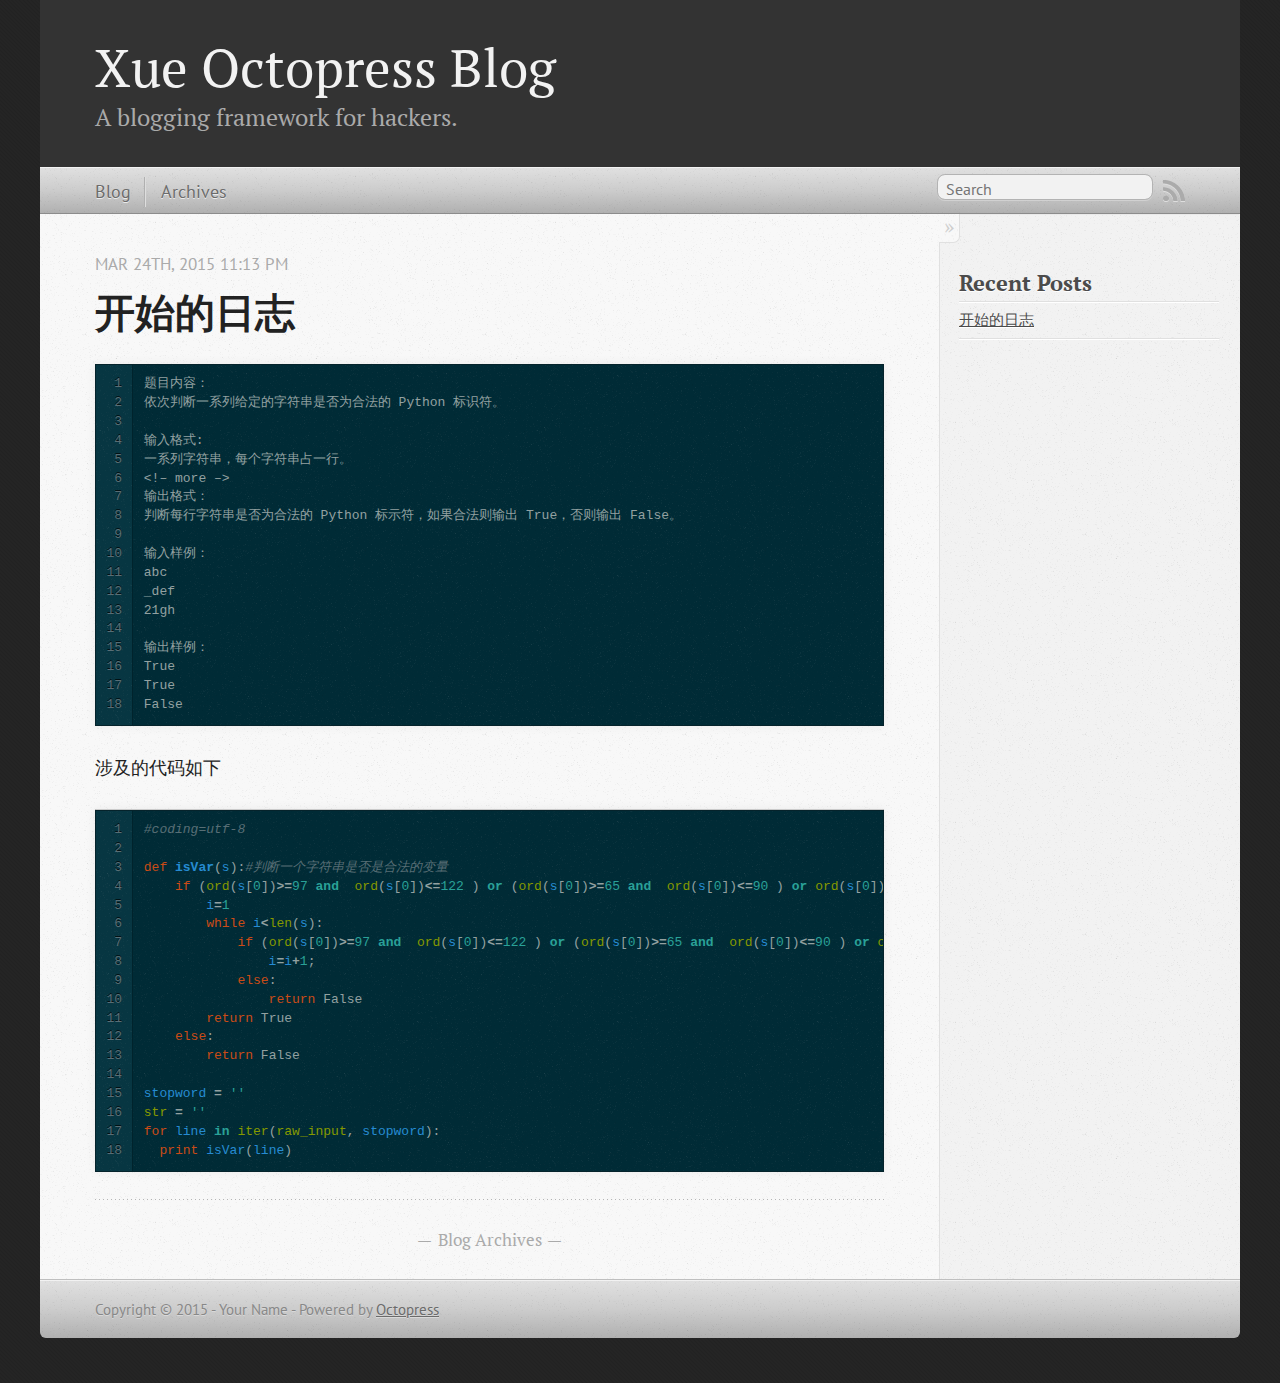
<file: index.html>
<!DOCTYPE html>
<!--[if IEMobile 7 ]><html class="no-js iem7"><![endif]-->
<!--[if lt IE 9]><html class="no-js lte-ie8"><![endif]-->
<!--[if (gt IE 8)|(gt IEMobile 7)|!(IEMobile)|!(IE)]><!--><html class="no-js" lang="en"><!--<![endif]-->
<head>
  <meta charset="utf-8">
  <title>My Octopress Blog</title>
  <meta name="author" content="Your Name">

  
  <meta name="description" content="1
2
3
4
5
6
7
8
9
10
11
12
13
14
15
16
17
18
题目内容：
依次判断一系列给定的字符串是否为合法的 Python 标识符。 输入格式:
一系列字符串，每个字符串占一行。
&lt;!– more –&gt;
输出格式：
判断每行字符串是否为合法的 &hellip;">
  

  <!-- http://t.co/dKP3o1e -->
  <meta name="HandheldFriendly" content="True">
  <meta name="MobileOptimized" content="320">
  <meta name="viewport" content="width=device-width, initial-scale=1">

  
  <link rel="canonical" href="http://xuedagong.github.io/">
  <link href="/favicon.png" rel="icon">
  <link href="/stylesheets/screen.css" media="screen, projection" rel="stylesheet" type="text/css">
  <link href="/atom.xml" rel="alternate" title="My Octopress Blog" type="application/atom+xml">
  <script src="/javascripts/modernizr-2.0.js"></script>
  <script src="//ajax.googleapis.com/ajax/libs/jquery/1.9.1/jquery.min.js"></script>
  <script>!window.jQuery && document.write(unescape('%3Cscript src="/javascripts/libs/jquery.min.js"%3E%3C/script%3E'))</script>
  <script src="/javascripts/octopress.js" type="text/javascript"></script>
  <!--Fonts from Google"s Web font directory at http://google.com/webfonts -->
<link href="//fonts.googleapis.com/css?family=PT+Serif:regular,italic,bold,bolditalic" rel="stylesheet" type="text/css">
<link href="//fonts.googleapis.com/css?family=PT+Sans:regular,italic,bold,bolditalic" rel="stylesheet" type="text/css">

  

</head>

<body   >
  <header role="banner"><hgroup>
  <h1><a href="/">Xue Octopress Blog</a></h1>
  
    <h2>A blogging framework for hackers.</h2>
  
</hgroup>

</header>
  <nav role="navigation"><ul class="subscription" data-subscription="rss">
  <li><a href="/atom.xml" rel="subscribe-rss" title="subscribe via RSS">RSS</a></li>
  
</ul>
  
<form action="https://www.google.com/search" method="get">
  <fieldset role="search">
    <input type="hidden" name="sitesearch" value="xuedagong.github.io">
    <input class="search" type="text" name="q" results="0" placeholder="Search"/>
  </fieldset>
</form>
  
<ul class="main-navigation">
  <li><a href="/">Blog</a></li>
  <li><a href="/blog/archives">Archives</a></li>
</ul>

</nav>
  <div id="main">
    <div id="content">
      <div class="blog-index">
  
  
  
    <article>
      
  <header>
    
      <h1 class="entry-title"><a href="/blog/2015/03/24/my-first-octopress-blog/">开始的日志</a></h1>
    
    
      <p class="meta">
        




<time class='entry-date' datetime='2015-03-24T23:13:12+08:00'><span class='date'><span class='date-month'>Mar</span> <span class='date-day'>24</span><span class='date-suffix'>th</span>, <span class='date-year'>2015</span></span> <span class='time'>11:13 pm</span></time>
        
      </p>
    
  </header>


  <div class="entry-content"><figure class='code'><div class="highlight"><table><tr><td class="gutter"><pre class="line-numbers"><span class='line-number'>1</span>
<span class='line-number'>2</span>
<span class='line-number'>3</span>
<span class='line-number'>4</span>
<span class='line-number'>5</span>
<span class='line-number'>6</span>
<span class='line-number'>7</span>
<span class='line-number'>8</span>
<span class='line-number'>9</span>
<span class='line-number'>10</span>
<span class='line-number'>11</span>
<span class='line-number'>12</span>
<span class='line-number'>13</span>
<span class='line-number'>14</span>
<span class='line-number'>15</span>
<span class='line-number'>16</span>
<span class='line-number'>17</span>
<span class='line-number'>18</span>
</pre></td><td class='code'><pre><code class=''><span class='line'>题目内容：
</span><span class='line'>依次判断一系列给定的字符串是否为合法的 Python 标识符。
</span><span class='line'>
</span><span class='line'>输入格式:
</span><span class='line'>一系列字符串，每个字符串占一行。
</span><span class='line'>&lt;!– more –&gt;
</span><span class='line'>输出格式：
</span><span class='line'>判断每行字符串是否为合法的 Python 标示符，如果合法则输出 True，否则输出 False。
</span><span class='line'>
</span><span class='line'>输入样例：
</span><span class='line'>abc
</span><span class='line'>_def
</span><span class='line'>21gh
</span><span class='line'>
</span><span class='line'>输出样例：
</span><span class='line'>True
</span><span class='line'>True
</span><span class='line'>False</span></code></pre></td></tr></table></div></figure>


<p>涉及的代码如下</p>

<figure class='code'><figcaption><span></span></figcaption><div class="highlight"><table><tr><td class="gutter"><pre class="line-numbers"><span class='line-number'>1</span>
<span class='line-number'>2</span>
<span class='line-number'>3</span>
<span class='line-number'>4</span>
<span class='line-number'>5</span>
<span class='line-number'>6</span>
<span class='line-number'>7</span>
<span class='line-number'>8</span>
<span class='line-number'>9</span>
<span class='line-number'>10</span>
<span class='line-number'>11</span>
<span class='line-number'>12</span>
<span class='line-number'>13</span>
<span class='line-number'>14</span>
<span class='line-number'>15</span>
<span class='line-number'>16</span>
<span class='line-number'>17</span>
<span class='line-number'>18</span>
</pre></td><td class='code'><pre><code class='python'><span class='line'><span class="c">#coding=utf-8</span>
</span><span class='line'>
</span><span class='line'><span class="k">def</span> <span class="nf">isVar</span><span class="p">(</span><span class="n">s</span><span class="p">):</span><span class="c">#判断一个字符串是否是合法的变量</span>
</span><span class='line'>    <span class="k">if</span> <span class="p">(</span><span class="nb">ord</span><span class="p">(</span><span class="n">s</span><span class="p">[</span><span class="mi">0</span><span class="p">])</span><span class="o">&gt;=</span><span class="mi">97</span> <span class="ow">and</span>  <span class="nb">ord</span><span class="p">(</span><span class="n">s</span><span class="p">[</span><span class="mi">0</span><span class="p">])</span><span class="o">&lt;=</span><span class="mi">122</span> <span class="p">)</span> <span class="ow">or</span> <span class="p">(</span><span class="nb">ord</span><span class="p">(</span><span class="n">s</span><span class="p">[</span><span class="mi">0</span><span class="p">])</span><span class="o">&gt;=</span><span class="mi">65</span> <span class="ow">and</span>  <span class="nb">ord</span><span class="p">(</span><span class="n">s</span><span class="p">[</span><span class="mi">0</span><span class="p">])</span><span class="o">&lt;=</span><span class="mi">90</span> <span class="p">)</span> <span class="ow">or</span> <span class="nb">ord</span><span class="p">(</span><span class="n">s</span><span class="p">[</span><span class="mi">0</span><span class="p">])</span><span class="o">==</span><span class="mi">95</span> <span class="p">:</span>
</span><span class='line'>        <span class="n">i</span><span class="o">=</span><span class="mi">1</span>
</span><span class='line'>        <span class="k">while</span> <span class="n">i</span><span class="o">&lt;</span><span class="nb">len</span><span class="p">(</span><span class="n">s</span><span class="p">):</span>
</span><span class='line'>            <span class="k">if</span> <span class="p">(</span><span class="nb">ord</span><span class="p">(</span><span class="n">s</span><span class="p">[</span><span class="mi">0</span><span class="p">])</span><span class="o">&gt;=</span><span class="mi">97</span> <span class="ow">and</span>  <span class="nb">ord</span><span class="p">(</span><span class="n">s</span><span class="p">[</span><span class="mi">0</span><span class="p">])</span><span class="o">&lt;=</span><span class="mi">122</span> <span class="p">)</span> <span class="ow">or</span> <span class="p">(</span><span class="nb">ord</span><span class="p">(</span><span class="n">s</span><span class="p">[</span><span class="mi">0</span><span class="p">])</span><span class="o">&gt;=</span><span class="mi">65</span> <span class="ow">and</span>  <span class="nb">ord</span><span class="p">(</span><span class="n">s</span><span class="p">[</span><span class="mi">0</span><span class="p">])</span><span class="o">&lt;=</span><span class="mi">90</span> <span class="p">)</span> <span class="ow">or</span> <span class="nb">ord</span><span class="p">(</span><span class="n">s</span><span class="p">[</span><span class="mi">0</span><span class="p">])</span><span class="o">==</span><span class="mi">95</span> <span class="ow">or</span> <span class="p">(</span><span class="nb">ord</span><span class="p">(</span><span class="n">s</span><span class="p">[</span><span class="mi">0</span><span class="p">])</span><span class="o">&gt;=</span><span class="mi">48</span> <span class="ow">and</span>  <span class="nb">ord</span><span class="p">(</span><span class="n">s</span><span class="p">[</span><span class="mi">0</span><span class="p">])</span><span class="o">&lt;=</span><span class="mi">57</span> <span class="p">)</span> <span class="p">:</span>
</span><span class='line'>                <span class="n">i</span><span class="o">=</span><span class="n">i</span><span class="o">+</span><span class="mi">1</span><span class="p">;</span>
</span><span class='line'>            <span class="k">else</span><span class="p">:</span>
</span><span class='line'>                <span class="k">return</span> <span class="bp">False</span>
</span><span class='line'>        <span class="k">return</span> <span class="bp">True</span>
</span><span class='line'>    <span class="k">else</span><span class="p">:</span>
</span><span class='line'>        <span class="k">return</span> <span class="bp">False</span>
</span><span class='line'>
</span><span class='line'><span class="n">stopword</span> <span class="o">=</span> <span class="s">&#39;&#39;</span>
</span><span class='line'><span class="nb">str</span> <span class="o">=</span> <span class="s">&#39;&#39;</span>
</span><span class='line'><span class="k">for</span> <span class="n">line</span> <span class="ow">in</span> <span class="nb">iter</span><span class="p">(</span><span class="nb">raw_input</span><span class="p">,</span> <span class="n">stopword</span><span class="p">):</span>
</span><span class='line'>  <span class="k">print</span> <span class="n">isVar</span><span class="p">(</span><span class="n">line</span><span class="p">)</span>
</span></code></pre></td></tr></table></div></figure>

</div>
  
  


    </article>
  
  <div class="pagination">
    
    <a href="/blog/archives">Blog Archives</a>
    
  </div>
</div>
<aside class="sidebar">
  
    <section>
  <h1>Recent Posts</h1>
  <ul id="recent_posts">
    
      <li class="post">
        <a href="/blog/2015/03/24/my-first-octopress-blog/">开始的日志</a>
      </li>
    
  </ul>
</section>





  
</aside>

    </div>
  </div>
  <footer role="contentinfo"><p>
  Copyright &copy; 2015 - Your Name -
  <span class="credit">Powered by <a href="http://octopress.org">Octopress</a></span>
</p>

</footer>
  







  <script type="text/javascript">
    (function(){
      var twitterWidgets = document.createElement('script');
      twitterWidgets.type = 'text/javascript';
      twitterWidgets.async = true;
      twitterWidgets.src = '//platform.twitter.com/widgets.js';
      document.getElementsByTagName('head')[0].appendChild(twitterWidgets);
    })();
  </script>





</body>
</html>
</file>
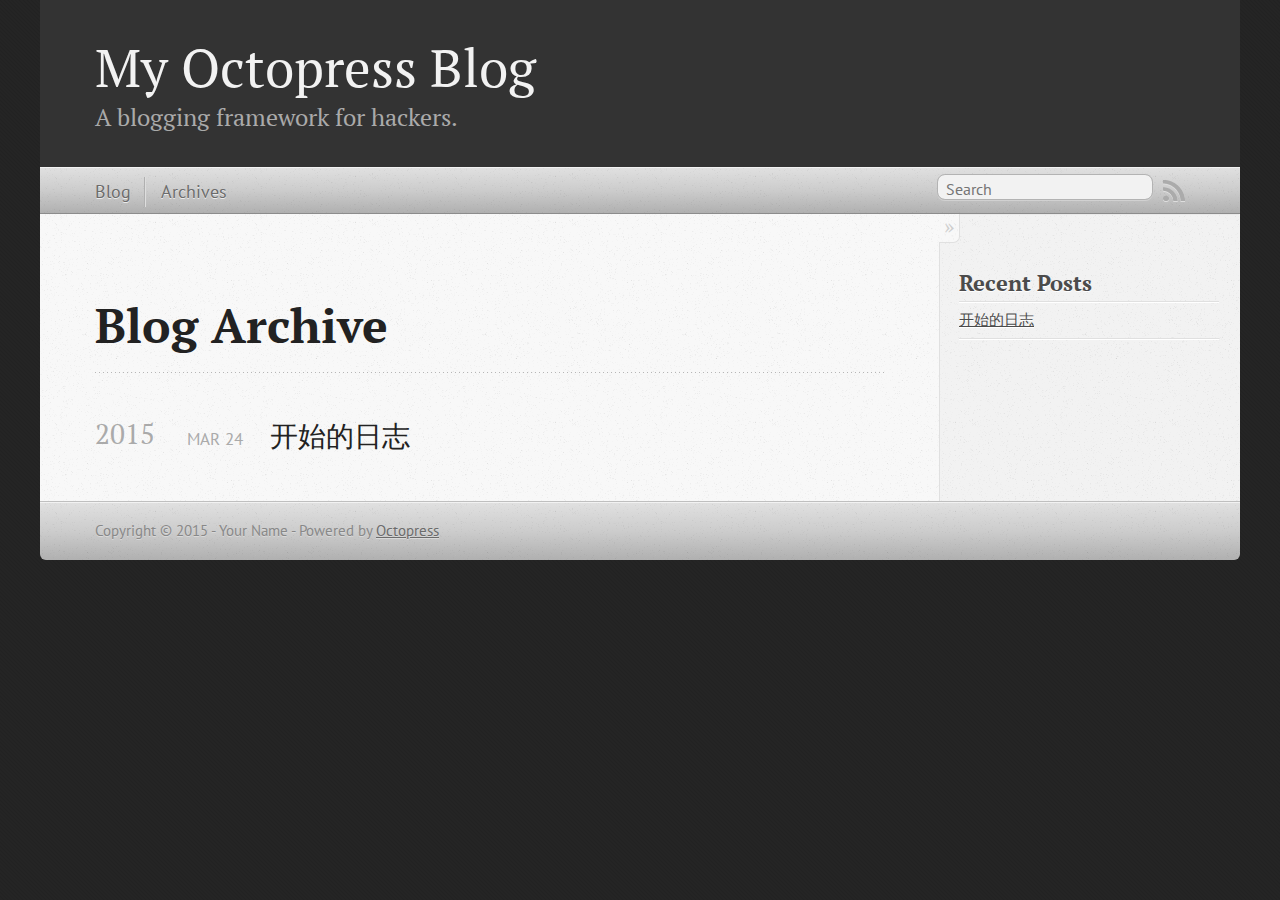
<file: blog/archives/index.html>
<!DOCTYPE html>
<!--[if IEMobile 7 ]><html class="no-js iem7"><![endif]-->
<!--[if lt IE 9]><html class="no-js lte-ie8"><![endif]-->
<!--[if (gt IE 8)|(gt IEMobile 7)|!(IEMobile)|!(IE)]><!--><html class="no-js" lang="en"><!--<![endif]-->
<head>
  <meta charset="utf-8">
  <title>Blog Archive - My Octopress Blog</title>
  <meta name="author" content="Your Name">

  
  <meta name="description" content=" Blog Archive 2015 开始的日志
Mar 24 2015 Recent Posts 开始的日志 ">
  

  <!-- http://t.co/dKP3o1e -->
  <meta name="HandheldFriendly" content="True">
  <meta name="MobileOptimized" content="320">
  <meta name="viewport" content="width=device-width, initial-scale=1">

  
  <link rel="canonical" href="http://xuedagong.github.io/blog/archives/">
  <link href="/favicon.png" rel="icon">
  <link href="/stylesheets/screen.css" media="screen, projection" rel="stylesheet" type="text/css">
  <link href="/atom.xml" rel="alternate" title="My Octopress Blog" type="application/atom+xml">
  <script src="/javascripts/modernizr-2.0.js"></script>
  <script src="//ajax.googleapis.com/ajax/libs/jquery/1.9.1/jquery.min.js"></script>
  <script>!window.jQuery && document.write(unescape('%3Cscript src="/javascripts/libs/jquery.min.js"%3E%3C/script%3E'))</script>
  <script src="/javascripts/octopress.js" type="text/javascript"></script>
  <!--Fonts from Google"s Web font directory at http://google.com/webfonts -->
<link href="//fonts.googleapis.com/css?family=PT+Serif:regular,italic,bold,bolditalic" rel="stylesheet" type="text/css">
<link href="//fonts.googleapis.com/css?family=PT+Sans:regular,italic,bold,bolditalic" rel="stylesheet" type="text/css">

  

</head>

<body   >
  <header role="banner"><hgroup>
  <h1><a href="/">My Octopress Blog</a></h1>
  
    <h2>A blogging framework for hackers.</h2>
  
</hgroup>

</header>
  <nav role="navigation"><ul class="subscription" data-subscription="rss">
  <li><a href="/atom.xml" rel="subscribe-rss" title="subscribe via RSS">RSS</a></li>
  
</ul>
  
<form action="https://www.google.com/search" method="get">
  <fieldset role="search">
    <input type="hidden" name="sitesearch" value="xuedagong.github.io">
    <input class="search" type="text" name="q" results="0" placeholder="Search"/>
  </fieldset>
</form>
  
<ul class="main-navigation">
  <li><a href="/">Blog</a></li>
  <li><a href="/blog/archives">Archives</a></li>
</ul>

</nav>
  <div id="main">
    <div id="content">
      <div>
<article role="article">
  
  <header>
    <h1 class="entry-title">Blog Archive</h1>
    
  </header>
  
  <div id="blog-archives">



  
  <h2>2015</h2>

<article>
  
<h1><a href="/blog/2015/03/24/my-first-octopress-blog/">开始的日志</a></h1>
<time datetime="2015-03-24T23:13:12+08:00" pubdate><span class='month'>Mar</span> <span class='day'>24</span> <span class='year'>2015</span></time>


</article>

</div>

  
</article>

</div>

<aside class="sidebar">
  
    <section>
  <h1>Recent Posts</h1>
  <ul id="recent_posts">
    
      <li class="post">
        <a href="/blog/2015/03/24/my-first-octopress-blog/">开始的日志</a>
      </li>
    
  </ul>
</section>





  
</aside>


    </div>
  </div>
  <footer role="contentinfo"><p>
  Copyright &copy; 2015 - Your Name -
  <span class="credit">Powered by <a href="http://octopress.org">Octopress</a></span>
</p>

</footer>
  







  <script type="text/javascript">
    (function(){
      var twitterWidgets = document.createElement('script');
      twitterWidgets.type = 'text/javascript';
      twitterWidgets.async = true;
      twitterWidgets.src = '//platform.twitter.com/widgets.js';
      document.getElementsByTagName('head')[0].appendChild(twitterWidgets);
    })();
  </script>





</body>
</html>
</file>
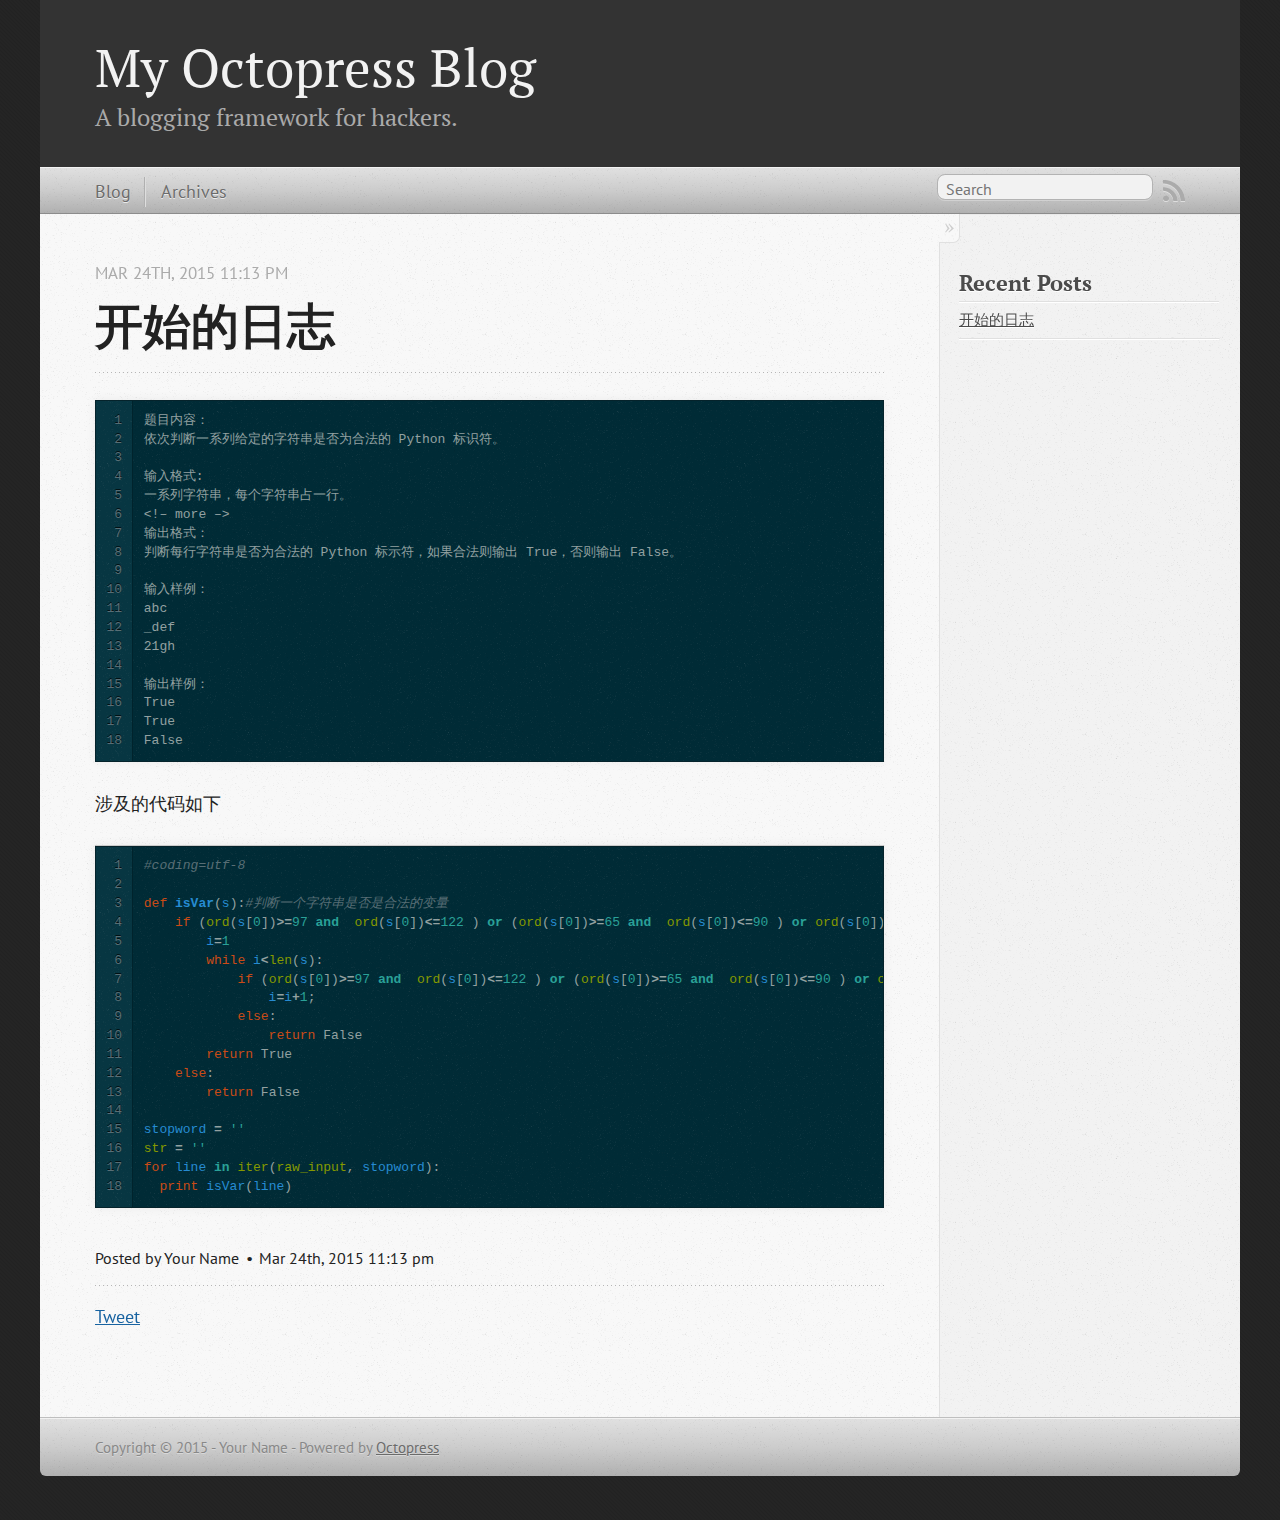
<file: blog/2015/03/24/my-first-octopress-blog/index.html>
<!DOCTYPE html>
<!--[if IEMobile 7 ]><html class="no-js iem7"><![endif]-->
<!--[if lt IE 9]><html class="no-js lte-ie8"><![endif]-->
<!--[if (gt IE 8)|(gt IEMobile 7)|!(IEMobile)|!(IE)]><!--><html class="no-js" lang="en"><!--<![endif]-->
<head>
  <meta charset="utf-8">
  <title>开始的日志 - My Octopress Blog</title>
  <meta name="author" content="Your Name">

  
  <meta name="description" content="1
2
3
4
5
6
7
8
9
10
11
12
13
14
15
16
17
18
题目内容：
依次判断一系列给定的字符串是否为合法的 Python 标识符。 输入格式:
一系列字符串，每个字符串占一行。
&lt;!– more –&gt;
输出格式：
判断每行字符串是否为合法的 &hellip;">
  

  <!-- http://t.co/dKP3o1e -->
  <meta name="HandheldFriendly" content="True">
  <meta name="MobileOptimized" content="320">
  <meta name="viewport" content="width=device-width, initial-scale=1">

  
  <link rel="canonical" href="http://xuedagong.github.io/blog/2015/03/24/my-first-octopress-blog/">
  <link href="/favicon.png" rel="icon">
  <link href="/stylesheets/screen.css" media="screen, projection" rel="stylesheet" type="text/css">
  <link href="/atom.xml" rel="alternate" title="My Octopress Blog" type="application/atom+xml">
  <script src="/javascripts/modernizr-2.0.js"></script>
  <script src="//ajax.googleapis.com/ajax/libs/jquery/1.9.1/jquery.min.js"></script>
  <script>!window.jQuery && document.write(unescape('%3Cscript src="/javascripts/libs/jquery.min.js"%3E%3C/script%3E'))</script>
  <script src="/javascripts/octopress.js" type="text/javascript"></script>
  <!--Fonts from Google"s Web font directory at http://google.com/webfonts -->
<link href="//fonts.googleapis.com/css?family=PT+Serif:regular,italic,bold,bolditalic" rel="stylesheet" type="text/css">
<link href="//fonts.googleapis.com/css?family=PT+Sans:regular,italic,bold,bolditalic" rel="stylesheet" type="text/css">

  

</head>

<body   >
  <header role="banner"><hgroup>
  <h1><a href="/">My Octopress Blog</a></h1>
  
    <h2>A blogging framework for hackers.</h2>
  
</hgroup>

</header>
  <nav role="navigation"><ul class="subscription" data-subscription="rss">
  <li><a href="/atom.xml" rel="subscribe-rss" title="subscribe via RSS">RSS</a></li>
  
</ul>
  
<form action="https://www.google.com/search" method="get">
  <fieldset role="search">
    <input type="hidden" name="sitesearch" value="xuedagong.github.io">
    <input class="search" type="text" name="q" results="0" placeholder="Search"/>
  </fieldset>
</form>
  
<ul class="main-navigation">
  <li><a href="/">Blog</a></li>
  <li><a href="/blog/archives">Archives</a></li>
</ul>

</nav>
  <div id="main">
    <div id="content">
      <div>
<article class="hentry" role="article">
  
  <header>
    
      <h1 class="entry-title">开始的日志</h1>
    
    
      <p class="meta">
        




<time class='entry-date' datetime='2015-03-24T23:13:12+08:00'><span class='date'><span class='date-month'>Mar</span> <span class='date-day'>24</span><span class='date-suffix'>th</span>, <span class='date-year'>2015</span></span> <span class='time'>11:13 pm</span></time>
        
      </p>
    
  </header>


<div class="entry-content"><figure class='code'><div class="highlight"><table><tr><td class="gutter"><pre class="line-numbers"><span class='line-number'>1</span>
<span class='line-number'>2</span>
<span class='line-number'>3</span>
<span class='line-number'>4</span>
<span class='line-number'>5</span>
<span class='line-number'>6</span>
<span class='line-number'>7</span>
<span class='line-number'>8</span>
<span class='line-number'>9</span>
<span class='line-number'>10</span>
<span class='line-number'>11</span>
<span class='line-number'>12</span>
<span class='line-number'>13</span>
<span class='line-number'>14</span>
<span class='line-number'>15</span>
<span class='line-number'>16</span>
<span class='line-number'>17</span>
<span class='line-number'>18</span>
</pre></td><td class='code'><pre><code class=''><span class='line'>题目内容：
</span><span class='line'>依次判断一系列给定的字符串是否为合法的 Python 标识符。
</span><span class='line'>
</span><span class='line'>输入格式:
</span><span class='line'>一系列字符串，每个字符串占一行。
</span><span class='line'>&lt;!– more –&gt;
</span><span class='line'>输出格式：
</span><span class='line'>判断每行字符串是否为合法的 Python 标示符，如果合法则输出 True，否则输出 False。
</span><span class='line'>
</span><span class='line'>输入样例：
</span><span class='line'>abc
</span><span class='line'>_def
</span><span class='line'>21gh
</span><span class='line'>
</span><span class='line'>输出样例：
</span><span class='line'>True
</span><span class='line'>True
</span><span class='line'>False</span></code></pre></td></tr></table></div></figure>


<p>涉及的代码如下</p>

<figure class='code'><figcaption><span></span></figcaption><div class="highlight"><table><tr><td class="gutter"><pre class="line-numbers"><span class='line-number'>1</span>
<span class='line-number'>2</span>
<span class='line-number'>3</span>
<span class='line-number'>4</span>
<span class='line-number'>5</span>
<span class='line-number'>6</span>
<span class='line-number'>7</span>
<span class='line-number'>8</span>
<span class='line-number'>9</span>
<span class='line-number'>10</span>
<span class='line-number'>11</span>
<span class='line-number'>12</span>
<span class='line-number'>13</span>
<span class='line-number'>14</span>
<span class='line-number'>15</span>
<span class='line-number'>16</span>
<span class='line-number'>17</span>
<span class='line-number'>18</span>
</pre></td><td class='code'><pre><code class='python'><span class='line'><span class="c">#coding=utf-8</span>
</span><span class='line'>
</span><span class='line'><span class="k">def</span> <span class="nf">isVar</span><span class="p">(</span><span class="n">s</span><span class="p">):</span><span class="c">#判断一个字符串是否是合法的变量</span>
</span><span class='line'>    <span class="k">if</span> <span class="p">(</span><span class="nb">ord</span><span class="p">(</span><span class="n">s</span><span class="p">[</span><span class="mi">0</span><span class="p">])</span><span class="o">&gt;=</span><span class="mi">97</span> <span class="ow">and</span>  <span class="nb">ord</span><span class="p">(</span><span class="n">s</span><span class="p">[</span><span class="mi">0</span><span class="p">])</span><span class="o">&lt;=</span><span class="mi">122</span> <span class="p">)</span> <span class="ow">or</span> <span class="p">(</span><span class="nb">ord</span><span class="p">(</span><span class="n">s</span><span class="p">[</span><span class="mi">0</span><span class="p">])</span><span class="o">&gt;=</span><span class="mi">65</span> <span class="ow">and</span>  <span class="nb">ord</span><span class="p">(</span><span class="n">s</span><span class="p">[</span><span class="mi">0</span><span class="p">])</span><span class="o">&lt;=</span><span class="mi">90</span> <span class="p">)</span> <span class="ow">or</span> <span class="nb">ord</span><span class="p">(</span><span class="n">s</span><span class="p">[</span><span class="mi">0</span><span class="p">])</span><span class="o">==</span><span class="mi">95</span> <span class="p">:</span>
</span><span class='line'>        <span class="n">i</span><span class="o">=</span><span class="mi">1</span>
</span><span class='line'>        <span class="k">while</span> <span class="n">i</span><span class="o">&lt;</span><span class="nb">len</span><span class="p">(</span><span class="n">s</span><span class="p">):</span>
</span><span class='line'>            <span class="k">if</span> <span class="p">(</span><span class="nb">ord</span><span class="p">(</span><span class="n">s</span><span class="p">[</span><span class="mi">0</span><span class="p">])</span><span class="o">&gt;=</span><span class="mi">97</span> <span class="ow">and</span>  <span class="nb">ord</span><span class="p">(</span><span class="n">s</span><span class="p">[</span><span class="mi">0</span><span class="p">])</span><span class="o">&lt;=</span><span class="mi">122</span> <span class="p">)</span> <span class="ow">or</span> <span class="p">(</span><span class="nb">ord</span><span class="p">(</span><span class="n">s</span><span class="p">[</span><span class="mi">0</span><span class="p">])</span><span class="o">&gt;=</span><span class="mi">65</span> <span class="ow">and</span>  <span class="nb">ord</span><span class="p">(</span><span class="n">s</span><span class="p">[</span><span class="mi">0</span><span class="p">])</span><span class="o">&lt;=</span><span class="mi">90</span> <span class="p">)</span> <span class="ow">or</span> <span class="nb">ord</span><span class="p">(</span><span class="n">s</span><span class="p">[</span><span class="mi">0</span><span class="p">])</span><span class="o">==</span><span class="mi">95</span> <span class="ow">or</span> <span class="p">(</span><span class="nb">ord</span><span class="p">(</span><span class="n">s</span><span class="p">[</span><span class="mi">0</span><span class="p">])</span><span class="o">&gt;=</span><span class="mi">48</span> <span class="ow">and</span>  <span class="nb">ord</span><span class="p">(</span><span class="n">s</span><span class="p">[</span><span class="mi">0</span><span class="p">])</span><span class="o">&lt;=</span><span class="mi">57</span> <span class="p">)</span> <span class="p">:</span>
</span><span class='line'>                <span class="n">i</span><span class="o">=</span><span class="n">i</span><span class="o">+</span><span class="mi">1</span><span class="p">;</span>
</span><span class='line'>            <span class="k">else</span><span class="p">:</span>
</span><span class='line'>                <span class="k">return</span> <span class="bp">False</span>
</span><span class='line'>        <span class="k">return</span> <span class="bp">True</span>
</span><span class='line'>    <span class="k">else</span><span class="p">:</span>
</span><span class='line'>        <span class="k">return</span> <span class="bp">False</span>
</span><span class='line'>
</span><span class='line'><span class="n">stopword</span> <span class="o">=</span> <span class="s">&#39;&#39;</span>
</span><span class='line'><span class="nb">str</span> <span class="o">=</span> <span class="s">&#39;&#39;</span>
</span><span class='line'><span class="k">for</span> <span class="n">line</span> <span class="ow">in</span> <span class="nb">iter</span><span class="p">(</span><span class="nb">raw_input</span><span class="p">,</span> <span class="n">stopword</span><span class="p">):</span>
</span><span class='line'>  <span class="k">print</span> <span class="n">isVar</span><span class="p">(</span><span class="n">line</span><span class="p">)</span>
</span></code></pre></td></tr></table></div></figure>

</div>


  <footer>
    <p class="meta">
      
  

<span class="byline author vcard">Posted by <span class="fn">Your Name</span></span>

      




<time class='entry-date' datetime='2015-03-24T23:13:12+08:00'><span class='date'><span class='date-month'>Mar</span> <span class='date-day'>24</span><span class='date-suffix'>th</span>, <span class='date-year'>2015</span></span> <span class='time'>11:13 pm</span></time>
      


    </p>
    
      <div class="sharing">
  
  <a href="//twitter.com/share" class="twitter-share-button" data-url="http://xuedagong.github.io/blog/2015/03/24/my-first-octopress-blog/" data-via="" data-counturl="http://xuedagong.github.io/blog/2015/03/24/my-first-octopress-blog/" >Tweet</a>
  
  
  
</div>

    
    <p class="meta">
      
      
    </p>
  </footer>
</article>

</div>

<aside class="sidebar">
  
    <section>
  <h1>Recent Posts</h1>
  <ul id="recent_posts">
    
      <li class="post">
        <a href="/blog/2015/03/24/my-first-octopress-blog/">开始的日志</a>
      </li>
    
  </ul>
</section>





  
</aside>


    </div>
  </div>
  <footer role="contentinfo"><p>
  Copyright &copy; 2015 - Your Name -
  <span class="credit">Powered by <a href="http://octopress.org">Octopress</a></span>
</p>

</footer>
  







  <script type="text/javascript">
    (function(){
      var twitterWidgets = document.createElement('script');
      twitterWidgets.type = 'text/javascript';
      twitterWidgets.async = true;
      twitterWidgets.src = '//platform.twitter.com/widgets.js';
      document.getElementsByTagName('head')[0].appendChild(twitterWidgets);
    })();
  </script>





</body>
</html>
</file>
<file: stylesheets/screen.css>
html,body,div,span,applet,object,iframe,h1,h2,h3,h4,h5,h6,p,blockquote,pre,a,abbr,acronym,address,big,cite,code,del,dfn,em,img,ins,kbd,q,s,samp,small,strike,strong,sub,sup,tt,var,b,u,i,center,dl,dt,dd,ol,ul,li,fieldset,form,label,legend,table,caption,tbody,tfoot,thead,tr,th,td,article,aside,canvas,details,embed,figure,figcaption,footer,header,hgroup,menu,nav,output,ruby,section,summary,time,mark,audio,video{margin:0;padding:0;border:0;font:inherit;font-size:100%;vertical-align:baseline}html{line-height:1}ol,ul{list-style:none}table{border-collapse:collapse;border-spacing:0}caption,th,td{text-align:left;font-weight:normal;vertical-align:middle}q,blockquote{quotes:none}q:before,q:after,blockquote:before,blockquote:after{content:"";content:none}a img{border:none}article,aside,details,figcaption,figure,footer,header,hgroup,main,menu,nav,section,summary{display:block}a{color:#1863a1}a:visited{color:#751590}a:focus{color:#0181eb}a:hover{color:#0181eb}a:active{color:#01579f}aside.sidebar a{color:#222}aside.sidebar a:focus{color:#0181eb}aside.sidebar a:hover{color:#0181eb}aside.sidebar a:active{color:#01579f}a{-moz-transition:color 0.3s;-o-transition:color 0.3s;-webkit-transition:color 0.3s;transition:color 0.3s}html{background:#252525 url('/images/line-tile.png?1427209583') top left}body>div{background:#f2f2f2 url('/images/noise.png?1427209583') top left;border-bottom:1px solid #bfbfbf}body>div>div{background:#f8f8f8 url('/images/noise.png?1427209583') top left;border-right:1px solid #e0e0e0}.heading,body>header h1,h1,h2,h3,h4,h5,h6{font-family:"PT Serif","Georgia","Helvetica Neue",Arial,sans-serif}.sans,body>header h2,article header p.meta,article>footer,#content .blog-index footer,html .gist .gist-file .gist-meta,#blog-archives a.category,#blog-archives time,aside.sidebar section,body>footer{font-family:"PT Sans","Helvetica Neue",Arial,sans-serif}.serif,body,#content .blog-index a[rel=full-article]{font-family:"PT Serif",Georgia,Times,"Times New Roman",serif}.mono,pre,code,tt,p code,li code{font-family:Menlo,Monaco,"Andale Mono","lucida console","Courier New",monospace}body>header h1{font-size:2.2em;font-family:"PT Serif","Georgia","Helvetica Neue",Arial,sans-serif;font-weight:normal;line-height:1.2em;margin-bottom:0.6667em}body>header h2{font-family:"PT Serif","Georgia","Helvetica Neue",Arial,sans-serif}body{line-height:1.5em;color:#222}h1{font-size:2.2em;line-height:1.2em}@media only screen and (min-width: 992px){body{font-size:1.15em}h1{font-size:2.6em;line-height:1.2em}}h1,h2,h3,h4,h5,h6{text-rendering:optimizelegibility;margin-bottom:1em;font-weight:bold}h2,section h1{font-size:1.5em}h3,section h2,section section h1{font-size:1.3em}h4,section h3,section section h2,section section section h1{font-size:1em}h5,section h4,section section h3{font-size:.9em}h6,section h5,section section h4,section section section h3{font-size:.8em}p,article blockquote,ul,ol{margin-bottom:1.5em}ul{list-style-type:disc}ul ul{list-style-type:circle;margin-bottom:0px}ul ul ul{list-style-type:square;margin-bottom:0px}ol{list-style-type:decimal}ol ol{list-style-type:lower-alpha;margin-bottom:0px}ol ol ol{list-style-type:lower-roman;margin-bottom:0px}ul,ul ul,ul ol,ol,ol ul,ol ol{margin-left:1.3em}ul ul,ul ol,ol ul,ol ol{margin-bottom:0em}strong{font-weight:bold}em{font-style:italic}sup,sub{font-size:0.75em;position:relative;display:inline-block;padding:0 .2em;line-height:.8em}sup{top:-.5em}sub{bottom:-.5em}a[rev='footnote']{font-size:.75em;padding:0 .3em;line-height:1}q{font-style:italic}q:before{content:"\201C"}q:after{content:"\201D"}em,dfn{font-style:italic}strong,dfn{font-weight:bold}del,s{text-decoration:line-through}abbr,acronym{border-bottom:1px dotted;cursor:help}hr{margin-bottom:0.2em}small{font-size:.8em}big{font-size:1.2em}article blockquote{font-style:italic;position:relative;font-size:1.2em;line-height:1.5em;padding-left:1em;border-left:4px solid rgba(170,170,170,0.5)}article blockquote cite{font-style:italic}article blockquote cite a{color:#aaa !important;word-wrap:break-word}article blockquote cite:before{content:'\2014';padding-right:.3em;padding-left:.3em;color:#aaa}@media only screen and (min-width: 992px){article blockquote{padding-left:1.5em;border-left-width:4px}}.pullquote-right:before,.pullquote-left:before{padding:0;border:none;content:attr(data-pullquote);float:right;width:45%;margin:.5em 0 1em 1.5em;position:relative;top:7px;font-size:1.4em;line-height:1.45em}.pullquote-left:before{float:left;margin:.5em 1.5em 1em 0}.force-wrap,article a,aside.sidebar a{white-space:-moz-pre-wrap;white-space:-pre-wrap;white-space:-o-pre-wrap;white-space:pre-wrap;word-wrap:break-word}.group,body>header,body>nav,body>footer,body #content>article,body #content>div>article,body #content>div>section,body div.pagination,aside.sidebar,#main,#content,.sidebar{*zoom:1}.group:after,body>header:after,body>nav:after,body>footer:after,body #content>article:after,body #content>div>article:after,body #content>div>section:after,body div.pagination:after,#main:after,#content:after,.sidebar:after{content:"";display:table;clear:both}body{-webkit-text-size-adjust:none;max-width:1200px;position:relative;margin:0 auto}body>header,body>nav,body>footer,body #content>article,body #content>div>article,body #content>div>section{padding-left:18px;padding-right:18px}@media only screen and (min-width: 480px){body>header,body>nav,body>footer,body #content>article,body #content>div>article,body #content>div>section{padding-left:25px;padding-right:25px}}@media only screen and (min-width: 768px){body>header,body>nav,body>footer,body #content>article,body #content>div>article,body #content>div>section{padding-left:35px;padding-right:35px}}@media only screen and (min-width: 992px){body>header,body>nav,body>footer,body #content>article,body #content>div>article,body #content>div>section{padding-left:55px;padding-right:55px}}body div.pagination{margin-left:18px;margin-right:18px}@media only screen and (min-width: 480px){body div.pagination{margin-left:25px;margin-right:25px}}@media only screen and (min-width: 768px){body div.pagination{margin-left:35px;margin-right:35px}}@media only screen and (min-width: 992px){body div.pagination{margin-left:55px;margin-right:55px}}body>header{font-size:1em;padding-top:1.5em;padding-bottom:1.5em}#content{overflow:hidden}#content>div,#content>article{width:100%}aside.sidebar{float:none;padding:0 18px 1px;background-color:#f7f7f7;border-top:1px solid #e0e0e0}.flex-content,article img,article video,article .flash-video,aside.sidebar img{max-width:100%;height:auto}.basic-alignment.left,article img.left,article video.left,article .left.flash-video,aside.sidebar img.left{float:left;margin-right:1.5em}.basic-alignment.right,article img.right,article video.right,article .right.flash-video,aside.sidebar img.right{float:right;margin-left:1.5em}.basic-alignment.center,article img.center,article video.center,article .center.flash-video,aside.sidebar img.center{display:block;margin:0 auto 1.5em}.basic-alignment.left,article img.left,article video.left,article .left.flash-video,aside.sidebar img.left,.basic-alignment.right,article img.right,article video.right,article .right.flash-video,aside.sidebar img.right{margin-bottom:.8em}.toggle-sidebar,.no-sidebar .toggle-sidebar{display:none}@media only screen and (min-width: 750px){body.sidebar-footer aside.sidebar{float:none;width:auto;clear:left;margin:0;padding:0 35px 1px;background-color:#f7f7f7;border-top:1px solid #eaeaea}body.sidebar-footer aside.sidebar section.odd,body.sidebar-footer aside.sidebar section.even{float:left;width:48%}body.sidebar-footer aside.sidebar section.odd{margin-left:0}body.sidebar-footer aside.sidebar section.even{margin-left:4%}body.sidebar-footer aside.sidebar.thirds section{width:30%;margin-left:5%}body.sidebar-footer aside.sidebar.thirds section.first{margin-left:0;clear:both}}body.sidebar-footer #content{margin-right:0px}body.sidebar-footer .toggle-sidebar{display:none}@media only screen and (min-width: 550px){body>header{font-size:1em}}@media only screen and (min-width: 750px){aside.sidebar{float:none;width:auto;clear:left;margin:0;padding:0 35px 1px;background-color:#f7f7f7;border-top:1px solid #eaeaea}aside.sidebar section.odd,aside.sidebar section.even{float:left;width:48%}aside.sidebar section.odd{margin-left:0}aside.sidebar section.even{margin-left:4%}aside.sidebar.thirds section{width:30%;margin-left:5%}aside.sidebar.thirds section.first{margin-left:0;clear:both}}@media only screen and (min-width: 768px){body{-webkit-text-size-adjust:auto}body>header{font-size:1.2em}#main{padding:0;margin:0 auto}#content{overflow:visible;margin-right:240px;position:relative}.no-sidebar #content{margin-right:0;border-right:0}.collapse-sidebar #content{margin-right:20px}#content>div,#content>article{padding-top:17.5px;padding-bottom:17.5px;float:left}aside.sidebar{width:210px;padding:0 15px 15px;background:none;clear:none;float:left;margin:0 -100% 0 0}aside.sidebar section{width:auto;margin-left:0}aside.sidebar section.odd,aside.sidebar section.even{float:none;width:auto;margin-left:0}.collapse-sidebar aside.sidebar{float:none;width:auto;clear:left;margin:0;padding:0 35px 1px;background-color:#f7f7f7;border-top:1px solid #eaeaea}.collapse-sidebar aside.sidebar section.odd,.collapse-sidebar aside.sidebar section.even{float:left;width:48%}.collapse-sidebar aside.sidebar section.odd{margin-left:0}.collapse-sidebar aside.sidebar section.even{margin-left:4%}.collapse-sidebar aside.sidebar.thirds section{width:30%;margin-left:5%}.collapse-sidebar aside.sidebar.thirds section.first{margin-left:0;clear:both}}@media only screen and (min-width: 992px){body>header{font-size:1.3em}#content{margin-right:300px}#content>div,#content>article{padding-top:27.5px;padding-bottom:27.5px}aside.sidebar{width:260px;padding:1.2em 20px 20px}.collapse-sidebar aside.sidebar{padding-left:55px;padding-right:55px}}@media only screen and (min-width: 768px){ul,ol{margin-left:0}}body>header{background:#333}body>header h1{display:inline-block;margin:0}body>header h1 a,body>header h1 a:visited,body>header h1 a:hover{color:#f2f2f2;text-decoration:none}body>header h2{margin:.2em 0 0;font-size:1em;color:#aaa;font-weight:normal}body>nav{position:relative;background-color:#ccc;background:url('/images/noise.png?1427209583'),url('[data-uri]');background:url('/images/noise.png?1427209583'),-webkit-gradient(linear, 50% 0%, 50% 100%, color-stop(0%, #e0e0e0),color-stop(50%, #cccccc),color-stop(100%, #b0b0b0));background:url('/images/noise.png?1427209583'),-moz-linear-gradient(#e0e0e0,#cccccc,#b0b0b0);background:url('/images/noise.png?1427209583'),-webkit-linear-gradient(#e0e0e0,#cccccc,#b0b0b0);background:url('/images/noise.png?1427209583'),linear-gradient(#e0e0e0,#cccccc,#b0b0b0);border-top:1px solid #f2f2f2;border-bottom:1px solid #8c8c8c;padding-top:.35em;padding-bottom:.35em}body>nav form{-moz-background-clip:padding;-o-background-clip:padding-box;-webkit-background-clip:padding;background-clip:padding-box;margin:0;padding:0}body>nav form .search{padding:.3em .5em 0;font-size:.85em;font-family:"PT Sans","Helvetica Neue",Arial,sans-serif;line-height:1.1em;width:95%;-moz-border-radius:0.5em;-webkit-border-radius:0.5em;border-radius:0.5em;-moz-background-clip:padding;-o-background-clip:padding-box;-webkit-background-clip:padding;background-clip:padding-box;-moz-box-shadow:#d1d1d1 0 1px;-webkit-box-shadow:#d1d1d1 0 1px;box-shadow:#d1d1d1 0 1px;background-color:#f2f2f2;border:1px solid #b3b3b3;color:#888}body>nav form .search:focus{color:#444;border-color:#80b1df;-moz-box-shadow:#80b1df 0 0 4px,#80b1df 0 0 3px inset;-webkit-box-shadow:#80b1df 0 0 4px,#80b1df 0 0 3px inset;box-shadow:#80b1df 0 0 4px,#80b1df 0 0 3px inset;background-color:#fff;outline:none}body>nav fieldset[role=search]{float:right;width:48%}body>nav fieldset.mobile-nav{float:left;width:48%}body>nav fieldset.mobile-nav select{width:100%;font-size:.8em;border:1px solid #888}body>nav ul{display:none}@media only screen and (min-width: 550px){body>nav{font-size:.9em}body>nav ul{margin:0;padding:0;border:0;overflow:hidden;*zoom:1;float:left;display:block;padding-top:.15em}body>nav ul li{list-style-image:none;list-style-type:none;margin-left:0;white-space:nowrap;float:left;padding-left:0;padding-right:0}body>nav ul li:first-child{padding-left:0}body>nav ul li:last-child{padding-right:0}body>nav ul li.last{padding-right:0}body>nav ul.subscription{margin-left:.8em;float:right}body>nav ul.subscription li:last-child a{padding-right:0}body>nav ul li{margin:0}body>nav a{color:#6b6b6b;font-family:"PT Sans","Helvetica Neue",Arial,sans-serif;text-shadow:#ebebeb 0 1px;float:left;text-decoration:none;font-size:1.1em;padding:.1em 0;line-height:1.5em}body>nav a:visited{color:#6b6b6b}body>nav a:hover{color:#2b2b2b}body>nav li+li{border-left:1px solid #b0b0b0;margin-left:.8em}body>nav li+li a{padding-left:.8em;border-left:1px solid #dedede}body>nav form{float:right;text-align:left;padding-left:.8em;width:175px}body>nav form .search{width:93%;font-size:.95em;line-height:1.2em}body>nav ul[data-subscription$=email]+form{width:97px}body>nav ul[data-subscription$=email]+form .search{width:91%}body>nav fieldset.mobile-nav{display:none}body>nav fieldset[role=search]{width:99%}}@media only screen and (min-width: 992px){body>nav form{width:215px}body>nav ul[data-subscription$=email]+form{width:147px}}.no-placeholder body>nav .search{background:#f2f2f2 url('/images/search.png?1427209583') 0.3em 0.25em no-repeat;text-indent:1.3em}@media only screen and (min-width: 550px){.maskImage body>nav ul[data-subscription$=email]+form{width:123px}}@media only screen and (min-width: 992px){.maskImage body>nav ul[data-subscription$=email]+form{width:173px}}.maskImage ul.subscription{position:relative;top:.2em}.maskImage ul.subscription li,.maskImage ul.subscription a{border:0;padding:0}.maskImage a[rel=subscribe-rss]{position:relative;top:0px;text-indent:-999999em;background-color:#dedede;border:0;padding:0}.maskImage a[rel=subscribe-rss],.maskImage a[rel=subscribe-rss]:after{-webkit-mask-image:url('/images/rss.png?1427209583');-moz-mask-image:url('/images/rss.png?1427209583');-ms-mask-image:url('/images/rss.png?1427209583');-o-mask-image:url('/images/rss.png?1427209583');mask-image:url('/images/rss.png?1427209583');-webkit-mask-repeat:no-repeat;-moz-mask-repeat:no-repeat;-ms-mask-repeat:no-repeat;-o-mask-repeat:no-repeat;mask-repeat:no-repeat;width:22px;height:22px}.maskImage a[rel=subscribe-rss]:after{content:"";position:absolute;top:-1px;left:0;background-color:#ababab}.maskImage a[rel=subscribe-rss]:hover:after{background-color:#9e9e9e}.maskImage a[rel=subscribe-email]{position:relative;top:0px;text-indent:-999999em;background-color:#dedede;border:0;padding:0}.maskImage a[rel=subscribe-email],.maskImage a[rel=subscribe-email]:after{-webkit-mask-image:url('/images/email.png?1427209583');-moz-mask-image:url('/images/email.png?1427209583');-ms-mask-image:url('/images/email.png?1427209583');-o-mask-image:url('/images/email.png?1427209583');mask-image:url('/images/email.png?1427209583');-webkit-mask-repeat:no-repeat;-moz-mask-repeat:no-repeat;-ms-mask-repeat:no-repeat;-o-mask-repeat:no-repeat;mask-repeat:no-repeat;width:28px;height:22px}.maskImage a[rel=subscribe-email]:after{content:"";position:absolute;top:-1px;left:0;background-color:#ababab}.maskImage a[rel=subscribe-email]:hover:after{background-color:#9e9e9e}article{padding-top:1em}article header{position:relative;padding-top:2em;padding-bottom:1em;margin-bottom:1em;background:url('[data-uri]') bottom left repeat-x}article header h1{margin:0}article header h1 a{text-decoration:none}article header h1 a:hover{text-decoration:underline}article header p{font-size:.9em;color:#aaa;margin:0}article header p.meta{text-transform:uppercase;position:absolute;top:0}@media only screen and (min-width: 768px){article header{margin-bottom:1.5em;padding-bottom:1em;background:url('[data-uri]') bottom left repeat-x}}article h2{padding-top:0.8em;background:url('[data-uri]') top left repeat-x}.entry-content article h2:first-child,article header+h2{padding-top:0}article h2:first-child,article header+h2{background:none}article .feature{padding-top:.5em;margin-bottom:1em;padding-bottom:1em;background:url('[data-uri]') bottom left repeat-x;font-size:2.0em;font-style:italic;line-height:1.3em}article img,article video,article .flash-video{-moz-border-radius:0.3em;-webkit-border-radius:0.3em;border-radius:0.3em;-moz-box-shadow:rgba(0,0,0,0.15) 0 1px 4px;-webkit-box-shadow:rgba(0,0,0,0.15) 0 1px 4px;box-shadow:rgba(0,0,0,0.15) 0 1px 4px;-moz-box-sizing:border-box;-webkit-box-sizing:border-box;box-sizing:border-box;border:#fff 0.5em solid}article video,article .flash-video{margin:0 auto 1.5em}article video{display:block;width:100%}article .flash-video>div{position:relative;display:block;padding-bottom:56.25%;padding-top:1px;height:0;overflow:hidden}article .flash-video>div iframe,article .flash-video>div object,article .flash-video>div embed{position:absolute;top:0;left:0;width:100%;height:100%}article>footer{padding-bottom:2.5em;margin-top:2em}article>footer p.meta{margin-bottom:.8em;font-size:.85em;clear:both;overflow:hidden}.blog-index article+article{background:url('[data-uri]') top left repeat-x}#content .blog-index{padding-top:0;padding-bottom:0}#content .blog-index article{padding-top:2em}#content .blog-index article header{background:none;padding-bottom:0}#content .blog-index article h1{font-size:2.2em}#content .blog-index article h1 a{color:inherit}#content .blog-index article h1 a:hover{color:#0181eb}#content .blog-index a[rel=full-article]{background:#ebebeb;display:inline-block;padding:.4em .8em;margin-right:.5em;text-decoration:none;color:#666;-moz-transition:background-color 0.5s;-o-transition:background-color 0.5s;-webkit-transition:background-color 0.5s;transition:background-color 0.5s}#content .blog-index a[rel=full-article]:hover{background:#0181eb;text-shadow:none;color:#f8f8f8}#content .blog-index footer{margin-top:1em}.separator,article>footer .byline+time:before,article>footer time+time:before,article>footer .comments:before,article>footer .byline ~ .categories:before{content:"\2022 ";padding:0 .4em 0 .2em;display:inline-block}#content div.pagination{text-align:center;font-size:.95em;position:relative;background:url('[data-uri]') top left repeat-x;padding-top:1.5em;padding-bottom:1.5em}#content div.pagination a{text-decoration:none;color:#aaa}#content div.pagination a.prev{position:absolute;left:0}#content div.pagination a.next{position:absolute;right:0}#content div.pagination a:hover{color:#0181eb}#content div.pagination a[href*=archive]:before,#content div.pagination a[href*=archive]:after{content:'\2014';padding:0 .3em}p.meta+.sharing{padding-top:1em;padding-left:0;background:url('[data-uri]') top left repeat-x}#fb-root{display:none}.highlight,html .gist .gist-file .gist-syntax .gist-highlight{border:1px solid #05232b !important}.highlight table td.code,html .gist .gist-file .gist-syntax .gist-highlight table td.code{width:100%}.highlight .line-numbers,html .gist .gist-file .gist-syntax .highlight .line_numbers{text-align:right;font-size:13px;line-height:1.45em;background:#073642 url('/images/noise.png?1427209583') top left !important;border-right:1px solid #00232c !important;-moz-box-shadow:#083e4b -1px 0 inset;-webkit-box-shadow:#083e4b -1px 0 inset;box-shadow:#083e4b -1px 0 inset;text-shadow:#021014 0 -1px;padding:.8em !important;-moz-border-radius:0;-webkit-border-radius:0;border-radius:0}.highlight .line-numbers span,html .gist .gist-file .gist-syntax .highlight .line_numbers span{color:#586e75 !important}figure.code,.gist-file,pre{-moz-box-shadow:rgba(0,0,0,0.06) 0 0 10px;-webkit-box-shadow:rgba(0,0,0,0.06) 0 0 10px;box-shadow:rgba(0,0,0,0.06) 0 0 10px}figure.code .highlight pre,.gist-file .highlight pre,pre .highlight pre{-moz-box-shadow:none;-webkit-box-shadow:none;box-shadow:none}.gist .highlight *::-moz-selection,figure.code .highlight *::-moz-selection{background:#386774;color:inherit;text-shadow:#002b36 0 1px}.gist .highlight *::-webkit-selection,figure.code .highlight *::-webkit-selection{background:#386774;color:inherit;text-shadow:#002b36 0 1px}.gist .highlight *::selection,figure.code .highlight *::selection{background:#386774;color:inherit;text-shadow:#002b36 0 1px}html .gist .gist-file{margin-bottom:1.8em;position:relative;border:none;padding-top:26px !important}html .gist .gist-file .highlight{margin-bottom:0}html .gist .gist-file .gist-syntax{border-bottom:0 !important;background:none !important}html .gist .gist-file .gist-syntax .gist-highlight{background:#002b36 !important}html .gist .gist-file .gist-syntax .highlight pre{padding:0}html .gist .gist-file .gist-meta{padding:.6em 0.8em;border:1px solid #083e4b !important;color:#586e75;font-size:.7em !important;background:#073642 url('/images/noise.png?1427209583') top left;line-height:1.5em}html .gist .gist-file .gist-meta a{color:#75878b !important;text-decoration:none}html .gist .gist-file .gist-meta a:hover,html .gist .gist-file .gist-meta a:focus{text-decoration:underline}html .gist .gist-file .gist-meta a:hover{color:#93a1a1 !important}html .gist .gist-file .gist-meta a[href*='#file']{position:absolute;top:0;left:0;right:-10px;color:#474747 !important}html .gist .gist-file .gist-meta a[href*='#file']:hover{color:#1863a1 !important}html .gist .gist-file .gist-meta a[href*=raw]{top:.4em}pre{background:#002b36 url('/images/noise.png?1427209583') top left;-moz-border-radius:0.4em;-webkit-border-radius:0.4em;border-radius:0.4em;border:1px solid #05232b;line-height:1.45em;font-size:13px;margin-bottom:2.1em;padding:.8em 1em;color:#93a1a1;overflow:auto}h3.filename+pre{-moz-border-radius-topleft:0px;-webkit-border-top-left-radius:0px;border-top-left-radius:0px;-moz-border-radius-topright:0px;-webkit-border-top-right-radius:0px;border-top-right-radius:0px}p code,li code{display:inline-block;white-space:no-wrap;background:#fff;font-size:.8em;line-height:1.5em;color:#555;border:1px solid #ddd;-moz-border-radius:0.4em;-webkit-border-radius:0.4em;border-radius:0.4em;padding:0 .3em;margin:-1px 0}p pre code,li pre code{font-size:1em !important;background:none;border:none}.pre-code,html .gist .gist-file .gist-syntax .highlight pre,.highlight code{font-family:Menlo,Monaco,"Andale Mono","lucida console","Courier New",monospace !important;overflow:scroll;overflow-y:hidden;display:block;padding:.8em;overflow-x:auto;line-height:1.45em;background:#002b36 url('/images/noise.png?1427209583') top left !important;color:#93a1a1 !important}.pre-code span,html .gist .gist-file .gist-syntax .highlight pre span,.highlight code span{color:#93a1a1 !important}.pre-code span,html .gist .gist-file .gist-syntax .highlight pre span,.highlight code span{font-style:normal !important;font-weight:normal !important}.pre-code .c,html .gist .gist-file .gist-syntax .highlight pre .c,.highlight code .c{color:#586e75 !important;font-style:italic !important}.pre-code .cm,html .gist .gist-file .gist-syntax .highlight pre .cm,.highlight code .cm{color:#586e75 !important;font-style:italic !important}.pre-code .cp,html .gist .gist-file .gist-syntax .highlight pre .cp,.highlight code .cp{color:#586e75 !important;font-style:italic !important}.pre-code .c1,html .gist .gist-file .gist-syntax .highlight pre .c1,.highlight code .c1{color:#586e75 !important;font-style:italic !important}.pre-code .cs,html .gist .gist-file .gist-syntax .highlight pre .cs,.highlight code .cs{color:#586e75 !important;font-weight:bold !important;font-style:italic !important}.pre-code .err,html .gist .gist-file .gist-syntax .highlight pre .err,.highlight code .err{color:#dc322f !important;background:none !important}.pre-code .k,html .gist .gist-file .gist-syntax .highlight pre .k,.highlight code .k{color:#cb4b16 !important}.pre-code .o,html .gist .gist-file .gist-syntax .highlight pre .o,.highlight code .o{color:#93a1a1 !important;font-weight:bold !important}.pre-code .p,html .gist .gist-file .gist-syntax .highlight pre .p,.highlight code .p{color:#93a1a1 !important}.pre-code .ow,html .gist .gist-file .gist-syntax .highlight pre .ow,.highlight code .ow{color:#2aa198 !important;font-weight:bold !important}.pre-code .gd,html .gist .gist-file .gist-syntax .highlight pre .gd,.highlight code .gd{color:#93a1a1 !important;background-color:#372c34 !important;display:inline-block}.pre-code .gd .x,html .gist .gist-file .gist-syntax .highlight pre .gd .x,.highlight code .gd .x{color:#93a1a1 !important;background-color:#4d2d33 !important;display:inline-block}.pre-code .ge,html .gist .gist-file .gist-syntax .highlight pre .ge,.highlight code .ge{color:#93a1a1 !important;font-style:italic !important}.pre-code .gh,html .gist .gist-file .gist-syntax .highlight pre .gh,.highlight code .gh{color:#586e75 !important}.pre-code .gi,html .gist .gist-file .gist-syntax .highlight pre .gi,.highlight code .gi{color:#93a1a1 !important;background-color:#1a412b !important;display:inline-block}.pre-code .gi .x,html .gist .gist-file .gist-syntax .highlight pre .gi .x,.highlight code .gi .x{color:#93a1a1 !important;background-color:#355720 !important;display:inline-block}.pre-code .gs,html .gist .gist-file .gist-syntax .highlight pre .gs,.highlight code .gs{color:#93a1a1 !important;font-weight:bold !important}.pre-code .gu,html .gist .gist-file .gist-syntax .highlight pre .gu,.highlight code .gu{color:#6c71c4 !important}.pre-code .kc,html .gist .gist-file .gist-syntax .highlight pre .kc,.highlight code .kc{color:#859900 !important;font-weight:bold !important}.pre-code .kd,html .gist .gist-file .gist-syntax .highlight pre .kd,.highlight code .kd{color:#268bd2 !important}.pre-code .kp,html .gist .gist-file .gist-syntax .highlight pre .kp,.highlight code .kp{color:#cb4b16 !important;font-weight:bold !important}.pre-code .kr,html .gist .gist-file .gist-syntax .highlight pre .kr,.highlight code .kr{color:#d33682 !important;font-weight:bold !important}.pre-code .kt,html .gist .gist-file .gist-syntax .highlight pre .kt,.highlight code .kt{color:#2aa198 !important}.pre-code .n,html .gist .gist-file .gist-syntax .highlight pre .n,.highlight code .n{color:#268bd2 !important}.pre-code .na,html .gist .gist-file .gist-syntax .highlight pre .na,.highlight code .na{color:#268bd2 !important}.pre-code .nb,html .gist .gist-file .gist-syntax .highlight pre .nb,.highlight code .nb{color:#859900 !important}.pre-code .nc,html .gist .gist-file .gist-syntax .highlight pre .nc,.highlight code .nc{color:#d33682 !important}.pre-code .no,html .gist .gist-file .gist-syntax .highlight pre .no,.highlight code .no{color:#b58900 !important}.pre-code .nl,html .gist .gist-file .gist-syntax .highlight pre .nl,.highlight code .nl{color:#859900 !important}.pre-code .ne,html .gist .gist-file .gist-syntax .highlight pre .ne,.highlight code .ne{color:#268bd2 !important;font-weight:bold !important}.pre-code .nf,html .gist .gist-file .gist-syntax .highlight pre .nf,.highlight code .nf{color:#268bd2 !important;font-weight:bold !important}.pre-code .nn,html .gist .gist-file .gist-syntax .highlight pre .nn,.highlight code .nn{color:#b58900 !important}.pre-code .nt,html .gist .gist-file .gist-syntax .highlight pre .nt,.highlight code .nt{color:#268bd2 !important;font-weight:bold !important}.pre-code .nx,html .gist .gist-file .gist-syntax .highlight pre .nx,.highlight code .nx{color:#b58900 !important}.pre-code .vg,html .gist .gist-file .gist-syntax .highlight pre .vg,.highlight code .vg{color:#268bd2 !important}.pre-code .vi,html .gist .gist-file .gist-syntax .highlight pre .vi,.highlight code .vi{color:#268bd2 !important}.pre-code .nv,html .gist .gist-file .gist-syntax .highlight pre .nv,.highlight code .nv{color:#268bd2 !important}.pre-code .mf,html .gist .gist-file .gist-syntax .highlight pre .mf,.highlight code .mf{color:#2aa198 !important}.pre-code .m,html .gist .gist-file .gist-syntax .highlight pre .m,.highlight code .m{color:#2aa198 !important}.pre-code .mh,html .gist .gist-file .gist-syntax .highlight pre .mh,.highlight code .mh{color:#2aa198 !important}.pre-code .mi,html .gist .gist-file .gist-syntax .highlight pre .mi,.highlight code .mi{color:#2aa198 !important}.pre-code .s,html .gist .gist-file .gist-syntax .highlight pre .s,.highlight code .s{color:#2aa198 !important}.pre-code .sd,html .gist .gist-file .gist-syntax .highlight pre .sd,.highlight code .sd{color:#2aa198 !important}.pre-code .s2,html .gist .gist-file .gist-syntax .highlight pre .s2,.highlight code .s2{color:#2aa198 !important}.pre-code .se,html .gist .gist-file .gist-syntax .highlight pre .se,.highlight code .se{color:#dc322f !important}.pre-code .si,html .gist .gist-file .gist-syntax .highlight pre .si,.highlight code .si{color:#268bd2 !important}.pre-code .sr,html .gist .gist-file .gist-syntax .highlight pre .sr,.highlight code .sr{color:#2aa198 !important}.pre-code .s1,html .gist .gist-file .gist-syntax .highlight pre .s1,.highlight code .s1{color:#2aa198 !important}.pre-code div .gd,html .gist .gist-file .gist-syntax .highlight pre div .gd,.highlight code div .gd,.pre-code div .gd .x,html .gist .gist-file .gist-syntax .highlight pre div .gd .x,.highlight code div .gd .x,.pre-code div .gi,html .gist .gist-file .gist-syntax .highlight pre div .gi,.highlight code div .gi,.pre-code div .gi .x,html .gist .gist-file .gist-syntax .highlight pre div .gi .x,.highlight code div .gi .x{display:inline-block;width:100%}.highlight,.gist-highlight{margin-bottom:1.8em;background:#002b36;overflow-y:hidden;overflow-x:auto}.highlight pre,.gist-highlight pre{background:none;-moz-border-radius:0px;-webkit-border-radius:0px;border-radius:0px;border:none;padding:0;margin-bottom:0}pre::-webkit-scrollbar,.highlight::-webkit-scrollbar,.gist-highlight::-webkit-scrollbar{height:.5em;background:rgba(255,255,255,0.15)}pre::-webkit-scrollbar-thumb:horizontal,.highlight::-webkit-scrollbar-thumb:horizontal,.gist-highlight::-webkit-scrollbar-thumb:horizontal{background:rgba(255,255,255,0.2);-webkit-border-radius:4px;border-radius:4px}.highlight code{background:#000}figure.code{background:none;padding:0;border:0;margin-bottom:1.5em}figure.code pre{margin-bottom:0}figure.code figcaption{position:relative}figure.code .highlight{margin-bottom:0}.code-title,html .gist .gist-file .gist-meta a[href*='#file'],h3.filename,figure.code figcaption{text-align:center;font-size:13px;line-height:2em;text-shadow:#cbcccc 0 1px 0;color:#474747;font-weight:normal;margin-bottom:0;-moz-border-radius-topleft:5px;-webkit-border-top-left-radius:5px;border-top-left-radius:5px;-moz-border-radius-topright:5px;-webkit-border-top-right-radius:5px;border-top-right-radius:5px;font-family:"Helvetica Neue", Arial, "Lucida Grande", "Lucida Sans Unicode", Lucida, sans-serif;background:#aaa url('/images/code_bg.png?1427209583') top repeat-x;border:1px solid #565656;border-top-color:#cbcbcb;border-left-color:#a5a5a5;border-right-color:#a5a5a5;border-bottom:0}.download-source,html .gist .gist-file .gist-meta a[href*=raw],figure.code figcaption a{position:absolute;right:.8em;text-decoration:none;color:#666 !important;z-index:1;font-size:13px;text-shadow:#cbcccc 0 1px 0;padding-left:3em}.download-source:hover,html .gist .gist-file .gist-meta a[href*=raw]:hover,figure.code figcaption a:hover,.download-source:focus,html .gist .gist-file .gist-meta a[href*=raw]:focus,figure.code figcaption a:focus{text-decoration:underline}#archive #content>div,#archive #content>div>article{padding-top:0}#blog-archives{color:#aaa}#blog-archives article{padding:1em 0 1em;position:relative;background:url('[data-uri]') bottom left repeat-x}#blog-archives article:last-child{background:none}#blog-archives article footer{padding:0;margin:0}#blog-archives h1{color:#222;margin-bottom:.3em}#blog-archives h2{display:none}#blog-archives h1{font-size:1.5em}#blog-archives h1 a{text-decoration:none;color:inherit;font-weight:normal;display:inline-block}#blog-archives h1 a:hover,#blog-archives h1 a:focus{text-decoration:underline}#blog-archives h1 a:hover{color:#0181eb}#blog-archives a.category,#blog-archives time{color:#aaa}#blog-archives .entry-content{display:none}#blog-archives time{font-size:.9em;line-height:1.2em}#blog-archives time .month,#blog-archives time .day{display:inline-block}#blog-archives time .month{text-transform:uppercase}#blog-archives p{margin-bottom:1em}#blog-archives a,#blog-archives .entry-content a{color:inherit}#blog-archives a:hover,#blog-archives .entry-content a:hover{color:#0181eb}#blog-archives a:hover{color:#0181eb}@media only screen and (min-width: 550px){#blog-archives article{margin-left:5em}#blog-archives h2{margin-bottom:.3em;font-weight:normal;display:inline-block;position:relative;top:-1px;float:left}#blog-archives h2:first-child{padding-top:.75em}#blog-archives time{position:absolute;text-align:right;left:0em;top:1.8em}#blog-archives .year{display:none}#blog-archives article{padding-left:4.5em;padding-bottom:.7em}#blog-archives a.category{line-height:1.1em}}#content>.category article{margin-left:0;padding-left:6.8em}#content>.category .year{display:inline}.side-shadow-border,aside.sidebar section h1,aside.sidebar li{-moz-box-shadow:#fff 0 1px;-webkit-box-shadow:#fff 0 1px;box-shadow:#fff 0 1px}aside.sidebar{overflow:hidden;color:#4b4b4b;text-shadow:#fff 0 1px}aside.sidebar section{font-size:.8em;line-height:1.4em;margin-bottom:1.5em}aside.sidebar section h1{margin:1.5em 0 0;padding-bottom:.2em;border-bottom:1px solid #e0e0e0}aside.sidebar section h1+p{padding-top:.4em}aside.sidebar img{-moz-border-radius:0.3em;-webkit-border-radius:0.3em;border-radius:0.3em;-moz-box-shadow:rgba(0,0,0,0.15) 0 1px 4px;-webkit-box-shadow:rgba(0,0,0,0.15) 0 1px 4px;box-shadow:rgba(0,0,0,0.15) 0 1px 4px;-moz-box-sizing:border-box;-webkit-box-sizing:border-box;box-sizing:border-box;border:#fff 0.3em solid}aside.sidebar ul{margin-bottom:0.5em;margin-left:0}aside.sidebar li{list-style:none;padding:.5em 0;margin:0;border-bottom:1px solid #e0e0e0}aside.sidebar li p:last-child{margin-bottom:0}aside.sidebar a{color:inherit;-moz-transition:color 0.5s;-o-transition:color 0.5s;-webkit-transition:color 0.5s;transition:color 0.5s}aside.sidebar:hover a{color:#222}aside.sidebar:hover a:hover{color:#0181eb}.aside-alt-link,#pinboard_linkroll .pin-tag{color:#7e7e7e}.aside-alt-link:hover,#pinboard_linkroll .pin-tag:hover{color:#0181eb}@media only screen and (min-width: 768px){.toggle-sidebar{outline:none;position:absolute;right:-10px;top:0;bottom:0;display:inline-block;text-decoration:none;color:#cecece;width:9px;cursor:pointer}.toggle-sidebar:hover{background:#e9e9e9;background:url('[data-uri]');background:-webkit-gradient(linear, 0% 50%, 100% 50%, color-stop(0%, rgba(224,224,224,0.5)),color-stop(100%, rgba(224,224,224,0)));background:-moz-linear-gradient(left, rgba(224,224,224,0.5),rgba(224,224,224,0));background:-webkit-linear-gradient(left, rgba(224,224,224,0.5),rgba(224,224,224,0));background:linear-gradient(to right, rgba(224,224,224,0.5),rgba(224,224,224,0))}.toggle-sidebar:after{position:absolute;right:-11px;top:0;width:20px;font-size:1.2em;line-height:1.1em;padding-bottom:.15em;-moz-border-radius-bottomright:0.3em;-webkit-border-bottom-right-radius:0.3em;border-bottom-right-radius:0.3em;text-align:center;background:#f8f8f8 url('/images/noise.png?1427209583') top left;border-bottom:1px solid #e0e0e0;border-right:1px solid #e0e0e0;content:"\00BB";text-indent:-1px}.collapse-sidebar .toggle-sidebar{text-indent:0px;right:-20px;width:19px}.collapse-sidebar .toggle-sidebar:hover{background:#e9e9e9}.collapse-sidebar .toggle-sidebar:after{border-left:1px solid #e0e0e0;text-shadow:#fff 0 1px;content:"\00AB";left:0px;right:0;text-align:center;text-indent:0;border:0;border-right-width:0;background:none}}.googleplus h1{-moz-box-shadow:none !important;-webkit-box-shadow:none !important;-o-box-shadow:none !important;box-shadow:none !important;border-bottom:0px none !important}.googleplus a{text-decoration:none;white-space:normal !important;line-height:32px}.googleplus a img{float:left;margin-right:0.5em;border:0 none}.googleplus-hidden{position:absolute;top:-1000em;left:-1000em}#pinboard_linkroll .pin-title,#pinboard_linkroll .pin-description{display:block;margin-bottom:.5em}#pinboard_linkroll .pin-tag{text-decoration:none}#pinboard_linkroll .pin-tag:hover,#pinboard_linkroll .pin-tag:focus{text-decoration:underline}#pinboard_linkroll .pin-tag:after{content:','}#pinboard_linkroll .pin-tag:last-child:after{content:''}.delicious-posts a.delicious-link{margin-bottom:.5em;display:block}.delicious-posts p{font-size:1em}body>footer{font-size:.8em;color:#888;text-shadow:#d9d9d9 0 1px;background-color:#ccc;background:url('/images/noise.png?1427209583'),url('[data-uri]');background:url('/images/noise.png?1427209583'),-webkit-gradient(linear, 50% 0%, 50% 100%, color-stop(0%, #e0e0e0),color-stop(50%, #cccccc),color-stop(100%, #b0b0b0));background:url('/images/noise.png?1427209583'),-moz-linear-gradient(#e0e0e0,#cccccc,#b0b0b0);background:url('/images/noise.png?1427209583'),-webkit-linear-gradient(#e0e0e0,#cccccc,#b0b0b0);background:url('/images/noise.png?1427209583'),linear-gradient(#e0e0e0,#cccccc,#b0b0b0);border-top:1px solid #f2f2f2;position:relative;padding-top:1em;padding-bottom:1em;margin-bottom:3em;-moz-border-radius-bottomleft:0.4em;-webkit-border-bottom-left-radius:0.4em;border-bottom-left-radius:0.4em;-moz-border-radius-bottomright:0.4em;-webkit-border-bottom-right-radius:0.4em;border-bottom-right-radius:0.4em;z-index:1}body>footer a{color:#6b6b6b}body>footer a:visited{color:#6b6b6b}body>footer a:hover{color:#484848}body>footer p:last-child{margin-bottom:0}
</file>
